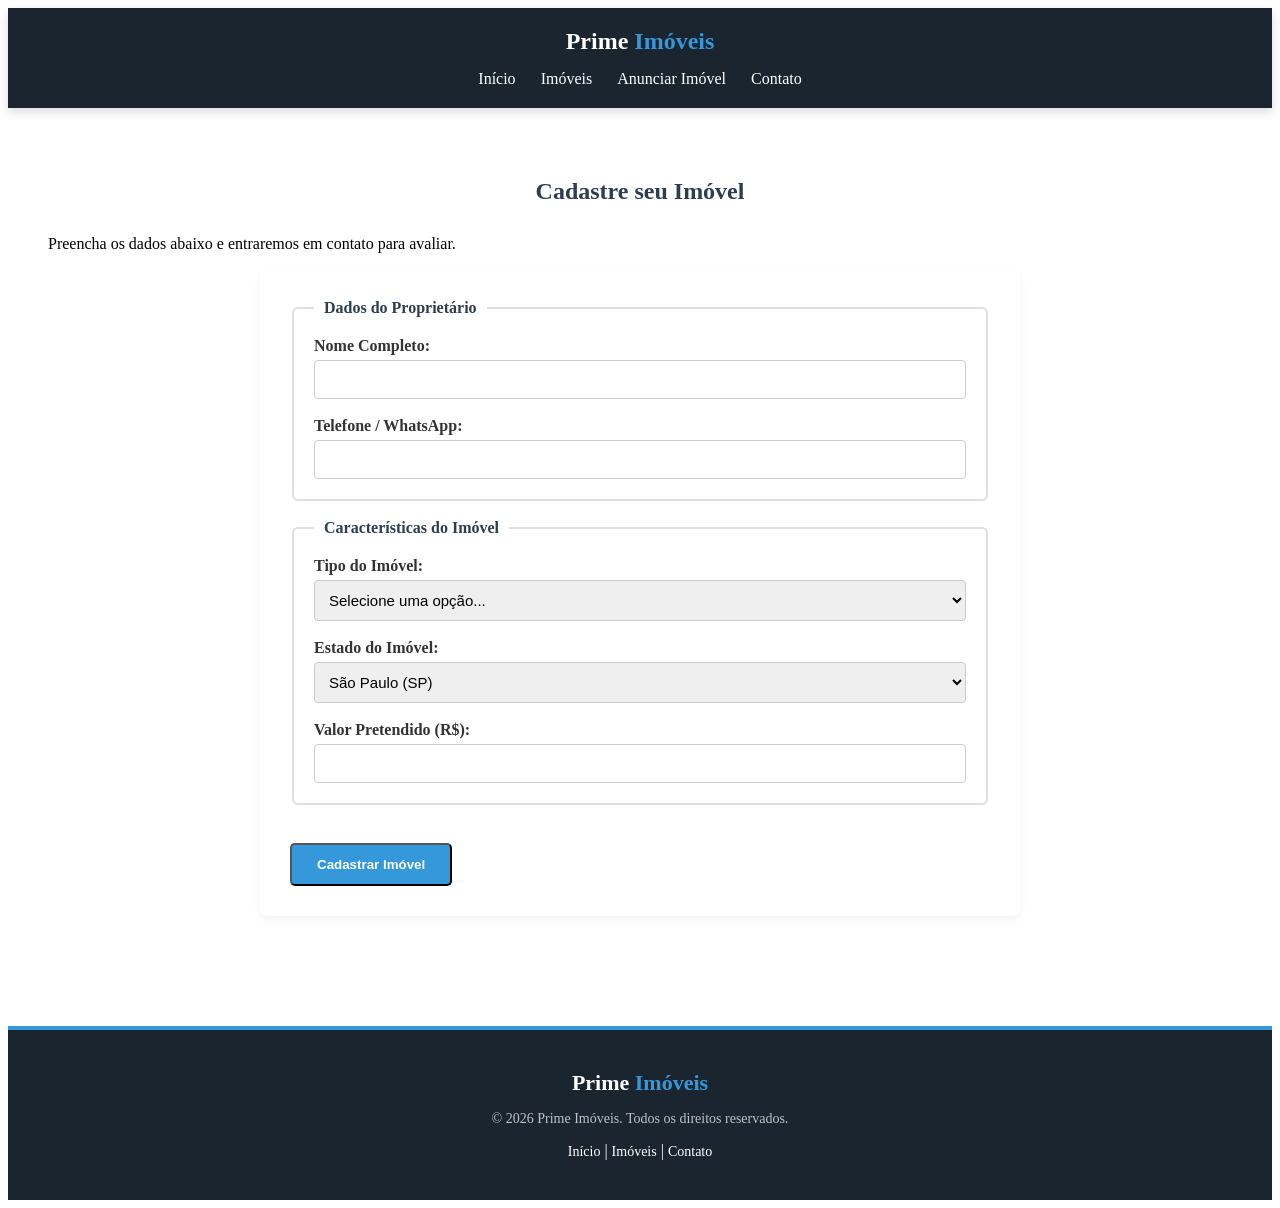
<file: anunciar.html>
<!DOCTYPE html>
<html lang="pt-BR">
<head>
  <meta charset="UTF-8">
  <meta name="viewport" content="width=device-width, initial-scale=1.0">
  <title>Prime Imóveis - Anunciar Imóvel</title>
  <link rel="stylesheet" href="style.css">
</head>
<body>

  <!-- CABEÇALHO -->
  <header class="cabecalho">
    <a href="index.html" class="logo">
      Prime <span>Imóveis</span>
    </a>
    <nav class="menu-navegacao">
      <ul>
        <li><a href="index.html">Início</a></li>
        <li><a href="imoveis.html">Imóveis</a></li>
        <li><a href="anunciar.html">Anunciar Imóvel</a></li>
        <li><a href="contato.html">Contato</a></li>
      </ul>
    </nav>
  </header>

  <!-- FORMULÁRIO DE CADASTRO -->
  <main class="destaques">
    <h2>Cadastre seu Imóvel</h2>
    <p>Preencha os dados abaixo e entraremos em contato para avaliar.</p>

    <form class="formulario-completo">
      <fieldset>
        <legend>Dados do Proprietário</legend>
        <label for="nome-prop">Nome Completo:</label>
        <input type="text" id="nome-prop" required>
        <br><br>
        <label for="telefone">Telefone / WhatsApp:</label>
        <input type="tel" id="telefone" required>
      </fieldset>

      <br>

      <fieldset>
        <legend>Características do Imóvel</legend>
        <label for="tipo-imovel">Tipo do Imóvel:</label>
        <select id="tipo-imovel" name="tipo">
          <option value="" disabled selected>Selecione uma opção...</option>
          <option value="casa">Casa</option>
          <option value="apartamento">Apartamento</option>
          <option value="terreno">Terreno / Lote</option>
        </select>
		
        <br><br>
        <label for="estado">Estado do Imóvel:</label>
        <select id="estado" name="estado">
          <option value="sp">São Paulo (SP)</option>
          <option value="rj">Rio de Janeiro (RJ)</option>
          <option value="mg">Minas Gerais (MG)</option>
          <option value="ba">Bahia (BA)</option>
        </select>
        <br><br>
		
        <label for="valor">Valor Pretendido (R$):</label>
        <input type="number" id="valor" required>
      </fieldset>

      <br>
      <button type="submit" class="botao-principal">Cadastrar Imóvel</button>
    </form>
  </main>
  
  
<footer class="rodape-site">
  <div class="rodape-conteudo">
    <div class="rodape-logo">
      Prime <span>Imóveis</span>
    </div>
    <p>&copy; 2026 Prime Imóveis. Todos os direitos reservados.</p>
    <div class="rodape-links">
      <a href="index.html">Início</a> | 
      <a href="imoveis.html">Imóveis</a> | 
      <a href="contato.html">Contato</a>
    </div>
  </div>
</footer>

<script src="script.js"></script>
</body>
</html>
</file>
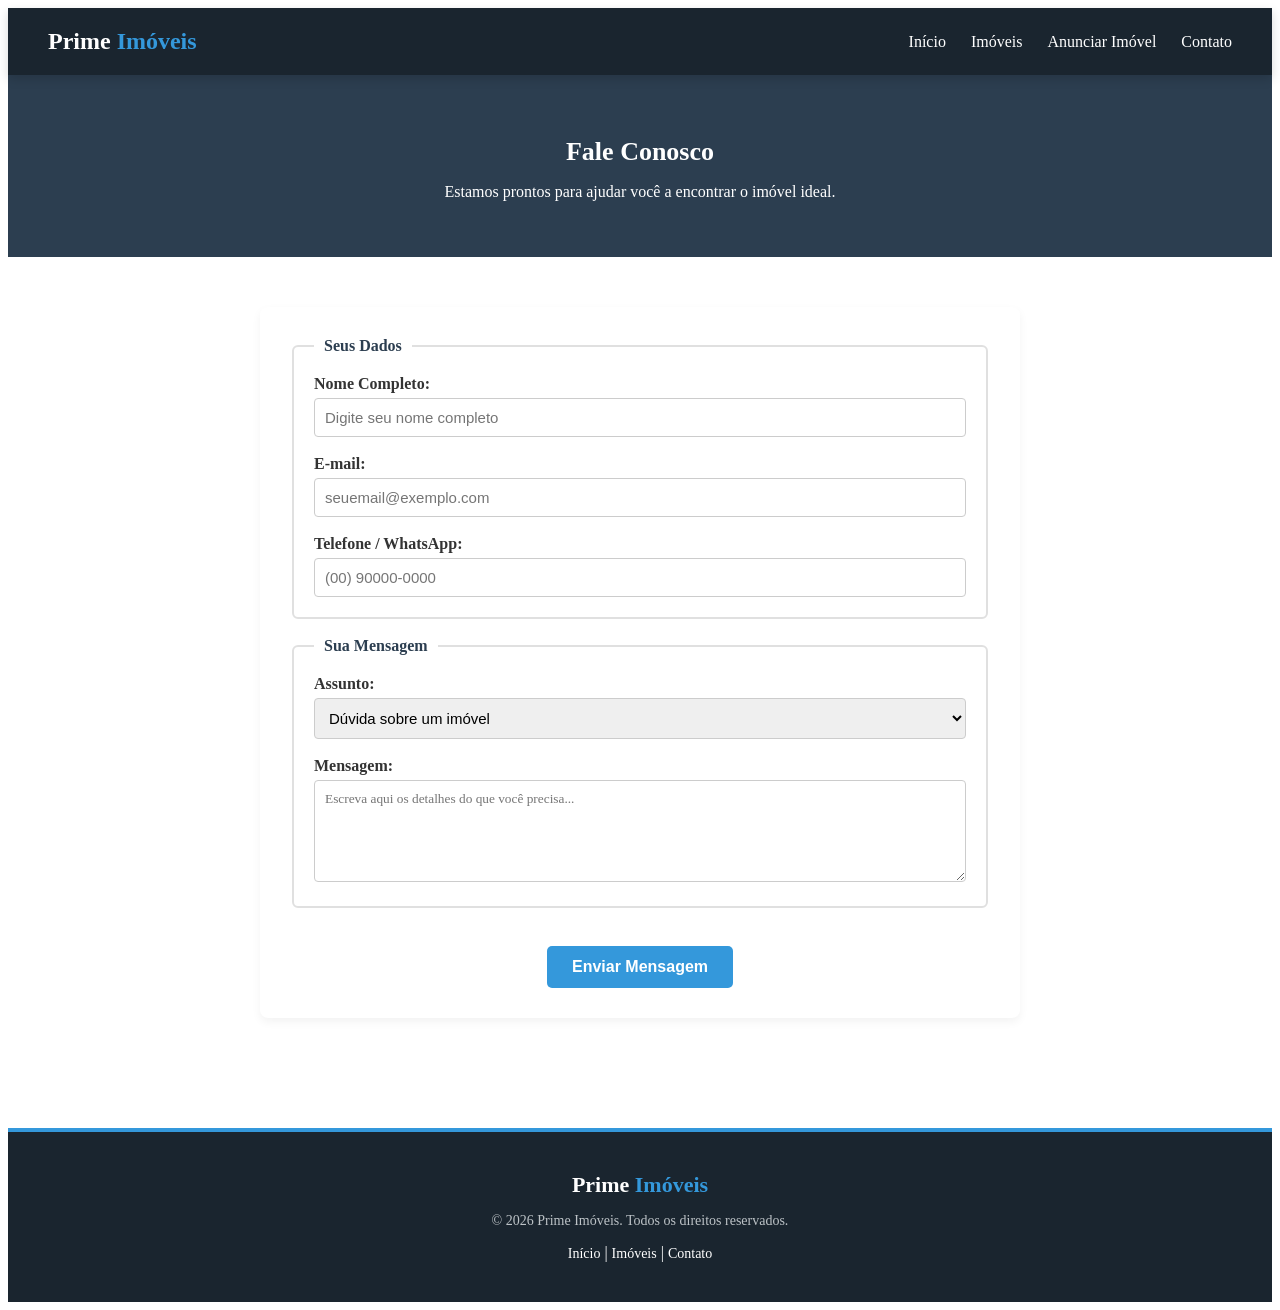
<file: contato.html>
<!DOCTYPE html>
<html lang="pt-BR">
<head>
  <meta charset="UTF-8">
  <meta name="viewport" content="width=device-width, initial-scale=1.0">
  <title>Prime Imóveis - Fale Conosco</title>
  <link rel="stylesheet" href="style.css">
</head>
<body>

  <!-- CABEÇALHO -->
  <header>
    <a href="index.html" class="logo">
      Prime <span>Imóveis</span>
    </a>
    <nav class="menu-navegacao">
      <ul>
        <li><a href="index.html">Início</a></li>
        <li><a href="imoveis.html">Imóveis</a></li>
        <li><a href="anunciar.html">Anunciar Imóvel</a></li>
        <li><a href="contato.html">Contato</a></li>
      </ul>
    </nav>
  </header>

  <!-- BANNER SIMPLES DE TÍTULO -->
  <section class="banner" style="padding: 40px 20px;">
    <h1>Fale <span>Conosco</span></h1>
    <p>Estamos prontos para ajudar você a encontrar o imóvel ideal.</p>
  </section>

  <!-- CONTEÚDO PRINCIPAL: FORMULÁRIO -->
  <main class="destaques">
    <form class="formulario-completo">
      
      <!-- Bloco 1: Dados Pessoais -->
      <fieldset>
        <legend>Seus Dados</legend>
        
        <label for="nome">Nome Completo:</label>
        <input type="text" id="nome" name="nome" placeholder="Digite seu nome completo" required>
        <br><br>

        <label for="email">E-mail:</label>
        <input type="text" id="email" name="email" placeholder="seuemail@exemplo.com" required>
        <br><br>

        <label for="telefone">Telefone / WhatsApp:</label>
        <input type="tel" id="telefone" name="telefone" placeholder="(00) 90000-0000" required>
      </fieldset>

      <br>

      <!-- Bloco 2: Motivo e Mensagem -->
      <fieldset>
        <legend>Sua Mensagem</legend>
        
        <label for="assunto">Assunto:</label>
        <select id="assunto" name="assunto">
          <option value="duvida">Dúvida sobre um imóvel</option>
          <option value="visita">Agendar visita</option>
          <option value="vender">Quero vender meu imóvel</option>
          <option value="outro">Outro assunto</option>
        </select>
        <br><br>

        <label for="mensagem">Mensagem:</label>
        <textarea id="mensagem" name="mensagem" rows="5" placeholder="Escreva aqui os detalhes do que você precisa..." style="width: 100%; padding: 10px; border: 1px solid #ccc; border-radius: 4px; box-sizing: border-box; font-family: inherit;" required></textarea>
      </fieldset>

      <br>
      
      <!-- Botão Enviar -->
      <div style="text-align: center;">
        <button type="submit" class="botao-principal" style="border: none; cursor: pointer; font-size: 16px;">
          Enviar Mensagem
        </button>
      </div>

    </form>
  </main>

  <!-- RODAPÉ DO SITE -->
  <footer class="rodape-site">
    <div class="rodape-conteudo">
      <div class="rodape-logo">
        Prime <span>Imóveis</span>
      </div>
      <p>&copy; 2026 Prime Imóveis. Todos os direitos reservados.</p>
      <div class="rodape-links">
        <a href="index.html">Início</a> | 
        <a href="imoveis.html">Imóveis</a> | 
        <a href="contato.html">Contato</a>
      </div>
    </div>
  </footer>

<script src="script.js"></script>
</body>
</html>
</file>
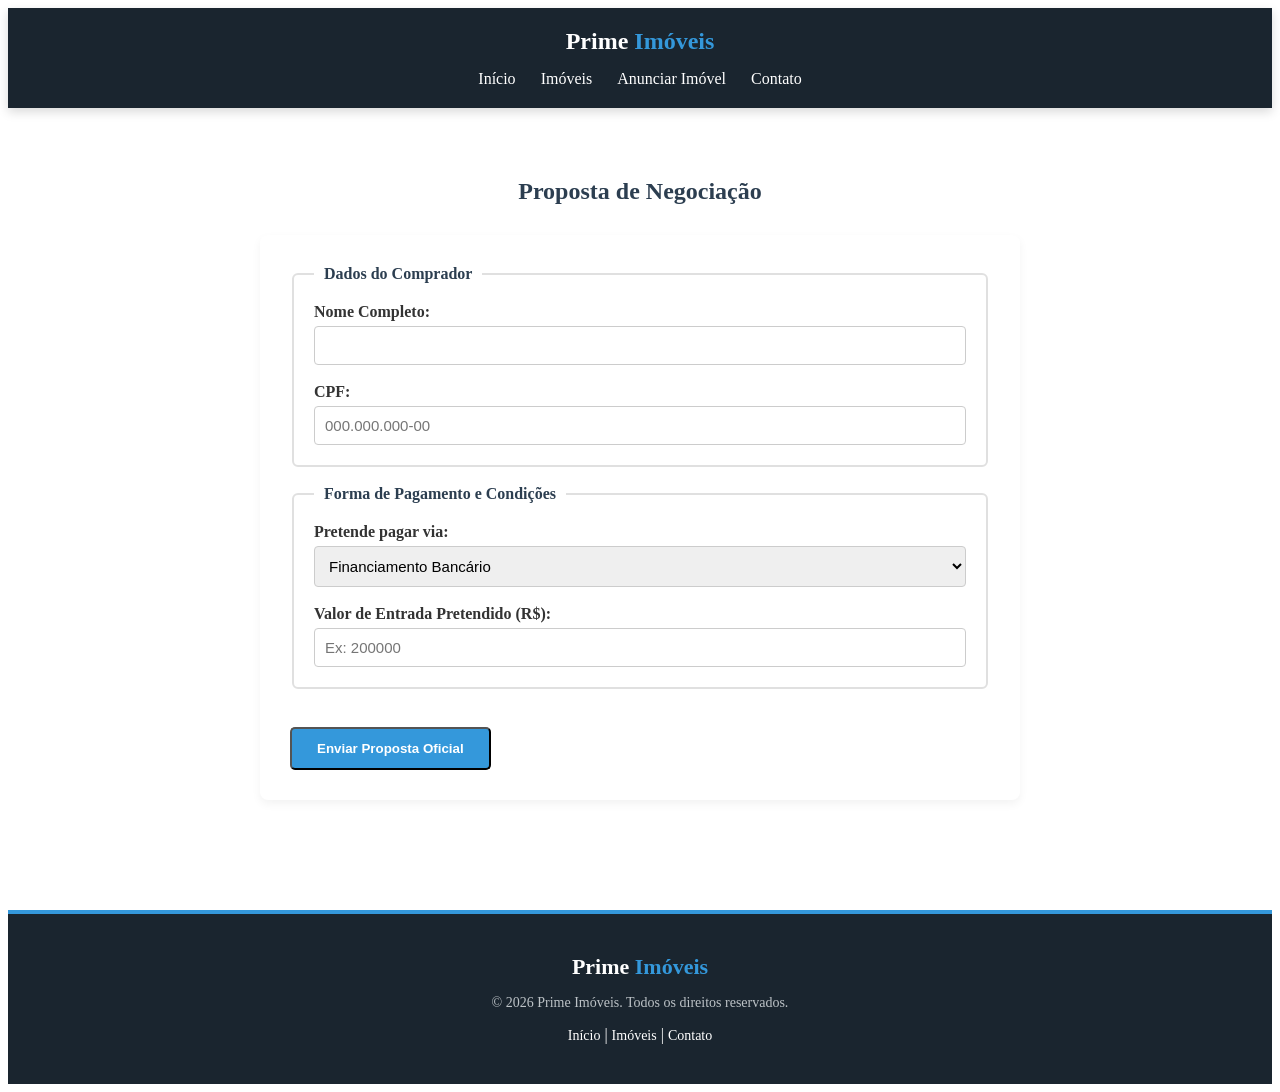
<file: proposta.html>
<!DOCTYPE html>
<html lang="pt-BR">
<head>
  <meta charset="UTF-8">
  <meta name="viewport" content="width=device-width, initial-scale=1.0">
  <title>Prime Imóveis - Enviar Proposta</title>
  <link rel="stylesheet" href="style.css">
</head>
<body>

  <!-- CABEÇALHO -->
  <header class="cabecalho">
    <a href="index.html" class="logo">
      Prime <span>Imóveis</span>
    </a>
    <nav class="menu-navegacao">
      <ul>
        <li><a href="index.html">Início</a></li>
        <li><a href="imoveis.html">Imóveis</a></li>
        <li><a href="anunciar.html">Anunciar Imóvel</a></li>
        <li><a href="contato.html">Contato</a></li>
      </ul>
    </nav>
  </header>

  <!-- FORMULÁRIO DE PROPOSTA / PAGAMENTO -->
  <main class="destaques">
    <h2>Proposta de Negociação</h2>
    
    <form class="formulario-completo">
      <fieldset>
        <legend>Dados do Comprador</legend>
        <label for="nome-comprador">Nome Completo:</label>
        <input type="text" id="nome-comprador" required>
        <br><br>
        <label for="cpf">CPF:</label>
        <input type="text" id="cpf" placeholder="000.000.000-00" required>
      </fieldset>

      <br>

      <fieldset>
        <legend>Forma de Pagamento e Condições</legend>
        <label for="pagamento">Pretende pagar via:</label>
        <select id="pagamento" name="pagamento">
          <option value="financiamento">Financiamento Bancário</option>
          <option value="vista">À Vista (Pix / Transferência)</option>
          <option value="consorcio">Carta de Consórcio</option>
        </select>
        <br><br>
        <label for="entrada">Valor de Entrada Pretendido (R$):</label>
        <input type="number" id="entrada" placeholder="Ex: 200000">
      </fieldset>

      <br>
      <button type="submit" class="botao-principal">Enviar Proposta Oficial</button>
    </form>
  </main>
<footer class="rodape-site">
  <div class="rodape-conteudo">
    <div class="rodape-logo">
      Prime <span>Imóveis</span>
    </div>
    <p>&copy; 2026 Prime Imóveis. Todos os direitos reservados.</p>
    <div class="rodape-links">
      <a href="index.html">Início</a> | 
      <a href="imoveis.html">Imóveis</a> | 
      <a href="contato.html">Contato</a>
    </div>
  </div>
</footer>
</body>
</html>
</file>
<file: style.css>
header {
  display: flex;
  justify-content: space-between;
  align-items: center;
  padding: 20px 40px;
  background-color: #1a252f;
  position: sticky;
  top: 0;
  z-index: 1000;
  box-shadow: 0 4px 10px rgba(0, 0, 0, 0.15);
}


.logo {
  color: white;
  font-size: 24px;
  font-weight: bold;
  text-decoration: none; 
}


.logo span {
  color: #3498db; 
}

.menu-navegacao ul {
  list-style: none;
  display: flex;
  gap: 25px; 
  margin: 0;
  padding: 0;
}


.menu-navegacao a {
  color: white;
  text-decoration: none;
  font-size: 16px;
  transition: color 0.3s;
}


.menu-navegacao a:hover {
  color: #3498db;
}
.banner {
  background-color: #2c3e50;
  color: white;
  text-align: center;
  padding: 80px 20px;
}

.banner h1 {
  font-size: 36px;
  margin-bottom: 10px;
}

.banner .destaque {
  color: #3498db; /* Azul no texto "sonhos" */
}

.botao-principal {
  display: inline-block;
  margin-top: 20px;
  padding: 12px 25px;
  background-color: #3498db;
  color: white;
  text-decoration: none;
  border-radius: 5px;
  font-weight: bold;
}

/* --- SEÇÃO DE DESTAQUES --- */
.destaques {
  padding: 50px 40px;
  max-width: 1200px;
  margin: 0 auto;
}

.destaques h2 {
  text-align: center;
  margin-bottom: 30px;
  color: #2c3e50;
}


/* Grade de Cards (Padrão: 3 colunas no PC sem travar o celular) */
.grade-imoveis {
  display: grid;
  grid-template-columns: repeat(3, 1fr);
  gap: 25px;
  padding: 0 20px;
  max-width: 1200px;
  margin: 0 auto;
}

/* Estilo Individual de cada Card */
.card-imovel {
  width: 100% !important;
  max-width: none !important;
  box-sizing: border-box;
  border: 1px solid #e0e0e0;
  border-radius: 8px;
  overflow: hidden;
  background-color: white;
  box-shadow: 0 4px 6px rgba(0, 0, 0, 0.05);
  transition: transform 0.3s ease, box-shadow 0.3s ease;
}
.card-imovel:hover {
  transform: translateY(-6px);
  box-shadow: 0 10px 20px rgba(0, 0, 0, 0.12);
}

.imagem-container {
  height: 180px; 
    position: relative;
 
 
}
img {
	max-width: 100%;
	height: auto;
	display:block;
	
}
.imagem-container img {
	width: 100%;
	height: 100%;
	
	object-fit: cover;
}

/* Etiquetas (SPAN) no canto da imagem */
.badge {
  position: absolute;
  top: 15px;
  left: 15px;
  padding: 5px 12px;
  border-radius: 4px;
  color: white;
  font-weight: bold;
  font-size: 12px;
  text-transform: uppercase;
}

.badge-venda { background-color: #27ae60; }   /* Verde */
.badge-aluguel { background-color: #e67e22; } /* Laranja */

.info-imovel {
  padding: 20px;
}

.preco {
  color: #2c3e50;
  font-size: 20px;
  font-weight: bold;
  margin: 10px 0 5px;
}

.endereco {
  color: #7f8c8d;
  font-size: 14px;
  margin-bottom: 15px;
}

.detalhes {
  border-top: 1px solid #eee;
  padding-top: 15px;
  font-size: 13px;
  color: #555;
}

/* ====================================================
   RESPONSIVIDADE (MEDIA QUERIES) - EXIGÊNCIA DO PROFESSOR
   ==================================================== */

/* Para tablets e telas médias: reduz para 2 colunas */
/* Para tablets (até 800px): 2 colunas */
@media (max-width: 800px) {
  .grade-imoveis {
    grid-template-columns: repeat(2, 1fr) !important;
  }
}

/* Para celulares (até 600px): 1 COLUNA SÓ (Fim do esmagamento!) */
@media (max-width: 600px) {
  .grade-imoveis {
    grid-template-columns: 1fr !important;
    padding: 0 15px;
  }
  
  .card-imovel {
    width: 100% !important;
  }
}
  
  .cabecalho {
    flex-direction: column;
    gap: 15px;
  }

  .banner h1 {
    font-size: 26px;
  }
  
  html {
scroll-behavior: smooth;
  }
  
/* --- ESTILO DOS FORMULÁRIOS --- */
.formulario-completo {
  max-width: 700px;
  margin: 0 auto;
  background: white;
  padding: 30px;
  border-radius: 8px;
  box-shadow: 0 4px 10px rgba(0, 0, 0, 0.05);
}

fieldset {
  border: 2px solid #e0e0e0;
  border-radius: 6px;
  padding: 20px;
}

legend {
  font-weight: bold;
  color: #2c3e50;
  padding: 0 10px;
}

label {
  display: inline-block;
  margin-bottom: 5px;
  font-weight: bold;
  color: #333;
}

input[type="text"],
input[type="tel"],
input[type="number"],
select {
  width: 100%;
  padding: 10px;
  border: 1px solid #ccc;
  border-radius: 4px;
  font-size: 15px;
  box-sizing: border-box;
}

/* --- BARRA DE FILTRO --- */
.barra-filtro {
  display: flex;
  gap: 15px;
  justify-content: center;
  align-items: center;
  margin-bottom: 30px;
  flex-wrap: wrap;
}

.barra-filtro select {
  width: auto;
  min-width: 200px;
}
 /* --- BARRA DE FILTRO MODERNA E ELEGANTE --- */

/* Caixa principal que abraça os filtros */
.filtro-imoveis {
  background: linear-gradient(135deg, #f8f9fa 0%, #e9ecef 100%);
  padding: 35px 20px;
  max-width: 900px;
  margin: 40px auto;
  border-radius: 16px;
  box-shadow: 0 10px 30px rgba(0, 0, 0, 0.06);
  text-align: center;
  border: 1px solid rgba(255, 255, 255, 0.8);
}

.filtro-imoveis h2 {
  color: #1a252f;
  margin-bottom: 25px;
  font-size: 26px;
  font-weight: 700;
  letter-spacing: -0.5px;
}

/* Alinhamento dos campos lado a lado com espaçamento perfeito */
.barra-filtro {
  display: flex;
  justify-content: center;
  align-items: center;
  gap: 25px;
  flex-wrap: wrap;
}

/* Estilo individual de cada grupo (rótulo + select) */
.barra-filtro div, 
.barra-filtro span,
.barra-filtro label {
  display: flex;
  flex-direction: column;
  align-items: flex-start;
  gap: 8px;
}

.barra-filtro label {
  font-weight: 600;
  color: #495057;
  font-size: 14px;
  text-transform: uppercase;
  letter-spacing: 0.5px;
}

/* O Dropdown (Select) Principal */
.barra-filtro select {
  padding: 14px 18px;
  border: 2px solid #dee2e6;
  border-radius: 10px;
  background-color: #ffffff;
  font-size: 15px;
  color: #212529;
  min-width: 250px;
  cursor: pointer;
  outline: none;
  box-sizing: border-box;
  box-shadow: 0 2px 5px rgba(0, 0, 0, 0.02);
  transition: all 0.3s cubic-bezier(0.4, 0, 0.2, 1);
  
  /* Melhora a seta nativa do select em alguns navegadores */
  appearance: none;
  -webkit-appearance: none;
  -moz-appearance: none;
  background-image: url("data:image/svg+xml;charset=UTF-8,%3csvg xmlns='http://www.w3.org/2000/svg' viewBox='0 0 24 24' fill='none' stroke='%23495057' stroke-width='2' stroke-linecap='round' stroke-linejoin='round'%3e%3Cpolyline points='6 9 12 15 18 9'%3E%3C/polyline%3E%3C/svg%3E");
  background-repeat: no-repeat;
  background-position: right 15px center;
  background-size: 16px;
  padding-right: 45px;
}

/* Efeito de foco e hover super moderno */
.barra-filtro select:hover {
  border-color: #adb5bd;
  box-shadow: 0 4px 12px rgba(0, 0, 0, 0.05);
}

.barra-filtro select:focus {
  border-color: #3498db;
  background-color: #ffffff;
  box-shadow: 0 0 0 4px rgba(52, 152, 219, 0.15);
}

/* Responsividade para celulares */
@media (max-width: 600px) {
  .barra-filtro {
    flex-direction: column;
    gap: 15px;
  }
  
  .barra-filtro select {
    width: 100%;
    min-width: 100%;
  }
  
  .barra-filtro label {
    align-self: flex-start;
  }
}
/* Cria o layout de duas colunas (Lado a Lado) */
.conteudo-detalhes {
  display: grid;
  grid-template-columns: 1fr 1fr; /* Divide a tela em 2 partes iguais */
  gap: 30px;                      /* Espaço entre o texto e o mapa */
  align-items: start;             /* Alinha ambos no topo */
  margin-top: 30px;
}

/* Ajusta o tamanho do mapa para preencher perfeitamente a coluna dele */
.mapa-imovel iframe {
  width: 100%;
  height: 320px; /* Altura ideal para ficar proporcional ao texto */
  border-radius: 8px;
  box-shadow: 0 4px 10px rgba(0, 0, 0, 0.08);
}

/* RESPONSIVIDADE: No celular, volta a ficar um embaixo do outro */
@media (max-width: 768px) {
  .conteudo-detalhes {
    grid-template-columns: 1fr; /* Transforma em 1 coluna só */
  }
}



/* --- ESTILO DO RODAPÉ (Igual ao Topo) --- */
.rodape-site {
  background-color: #1a252f; /* DEVE SER A MESMA COR DO SEU CABEÇALHO */
  color: #ffffff;
  padding: 40px 20px;
  text-align: center;
  margin-top: 60px; /* Afasta o rodapé do conteúdo de cima */
  border-top: 4px solid #3498db; /* Uma linha de detalhe elegante combinando com os botões */
}

.rodape-conteudo {
  max-width: 1200px;
  margin: 0 auto;
  display: flex;
  flex-direction: column;
  align-items: center;
  gap: 15px;
}

.rodape-logo {
  font-size: 22px;
  font-weight: bold;
}

.rodape-logo span {
  color: #3498db; /* Mantém o destaque azul da marca */
}

.rodape-site p {
  color: #bdc3c7; /* Cinza claro suave para o texto não ficar gritando */
  font-size: 14px;
  margin: 0;
}

.rodape-links a {
  color: #ffffff;
  text-decoration: none;
  font-size: 14px;
  transition: color 0.3s;
}

.rodape-links a:hover {
  color: #3498db; /* Efeito quando passa o mouse nos links do rodapé */
}

.mapa-imovel h3,
.foto-extra h3 {
  color: #2c3e50;
  font-size: 20px;
  margin-bottom: 15px;
  border-bottom: 2px solid #3498db;
  padding-bottom: 8px;
  display: inline-block;
}

/* Espaçamento que separa a foto extra do mapa acima dela */
.foto-extra {
  margin-top: 30px;
  width: 100%;
}

/* Acabamento da segunda imagem igual ao dos cards e do mapa */
.foto-extra img {
  width: 100%;
  height: auto;
  max-height: 320px;       /* Evita que uma foto vertical estique demais a página */
  object-fit: cover;       /* Corta suavemente sem distorcer a proporção da foto */
  border-radius: 8px;
  box-shadow: 0 4px 10px rgba(0, 0, 0, 0.08);
  display: block;
  transition: transform 0.3s ease, box-shadow 0.3s ease;
}

/* Efeito sutil ao passar o mouse por cima da foto extra */
.foto-extra img:hover {
  transform: translateY(-4px);
  box-shadow: 0 8px 18px rgba(0, 0, 0, 0.15);
}
/* ====================================================
   TELA DE ENTRADA (SPLIT SCREEN)
   ==================================================== */

/* Remove margens e trava a rolagem para parecer um aplicativo */
.corpo-entrada {
  margin: 0;
  padding: 0;
  overflow: hidden;
  background-color: #0f172a; /* Tom azul escuro elegante */
}

/* Divide a tela exatamente ao meio e ocupa 100% da altura do monitor */
.tela-entrada {
  display: grid;
  grid-template-columns: 1.1fr 0.9fr; /* Lado da foto um pouquinho mais largo */
  height: 100vh;
  width: 100vw;
}

/* --- LADO ESQUERDO (IMAGEM) --- */
.entrada-imagem {
  width: 100%;
  height: 100%;
  overflow: hidden;
  position: relative;
}

.entrada-imagem img {
  width: 100%;
  height: 100%;
  object-fit: cover; /* Faz a foto cobrir tudo sem amassar */
  display: block;
}

/* --- LADO DIREITO (CONTEÚDO E TOM DA MARCA) --- */
.entrada-conteudo {
  background: linear-gradient(135deg, #0f172a 0%, #1e293b 100%);
  display: flex;
  align-items: center;
  justify-content: center;
  padding: 40px;
  text-align: center;
}

.caixa-apresentacao {
  max-width: 420px;
}

/* Logo em tamanho grande */
.logo-grande {
  font-size: 46px;
  font-weight: 800;
  color: #ffffff;
  letter-spacing: -1px;
  margin-bottom: 15px;
}

.logo-grande span {
  color: #38bdf8; /* Azul claro de destaque da marca */
}

.subtitulo-entrada {
  color: #cbd5e1;
  font-size: 18px;
  line-height: 1.6;
  margin-bottom: 30px;
}

/* Linha decorativa para separar o texto do botão */
.linha-decorativa {
  border: 0;
  height: 1px;
  background: rgba(255, 255, 255, 0.15);
  margin-bottom: 35px;
}

/* Botão de Entrada Especial */
.botao-entrada {
  display: inline-block;
  background-color: #38bdf8;
  color: #0f172a;
  font-size: 18px;
  font-weight: bold;
  text-decoration: none;
  padding: 16px 40px;
  border-radius: 50px;
  box-shadow: 0 10px 25px rgba(56, 189, 248, 0.3);
  transition: all 0.3s ease;
}

.botao-entrada:hover {
  background-color: #0284c7;
  color: #ffffff;
  transform: translateY(-3px);
  box-shadow: 0 15px 30px rgba(56, 189, 248, 0.4);
}

/* --- RESPONSIVIDADE PARA CELULARES --- */
@media (max-width: 768px) {
  .corpo-entrada {
    overflow: auto;
  }
  
  .tela-entrada {
    grid-template-columns: 1fr; /* Vira 1 coluna só em telas pequenas */
    height: auto;
  }

  .entrada-imagem {
    height: 40vh; /* Foto fica no topo no celular */
  }

  .entrada-conteudo {
    min-height: 60vh;
  }
}
.entrada-imagem img {
  width: 100%;
  height: 100%;
  object-fit: cover;               /* Mantém a proporção sem amassar */
  object-position: center;         /* Centraliza a melhor parte da foto */
  image-rendering: -webkit-optimize-contrast; /* Força maior nitidez no navegador */
  image-rendering: crisp-edges;
  display: block;
}

/* ====================================================
   CARROSSEL DE IMAGENS DO IMÓVEL
   ==================================================== */
.carrossel-imovel {
  position: relative;
  width: 100%;
  max-width: 100%;
  height: 380px; /* Altura fixa para o carrossel não pular ao trocar de foto */
  border-radius: 12px;
  overflow: hidden;
  box-shadow: 0 8px 20px rgba(0, 0, 0, 0.15);
  margin-bottom: 25px;
  background-color: #1e293b;
}

.slides-container {
  width: 100%;
  height: 100%;
  position: relative;
}

/* Esconde todas as imagens por padrão */
.slide {
  width: 100%;
  height: 100%;
  object-fit: cover; /* Mantém a proporção sem amassar */
  position: absolute;
  top: 0;
  left: 0;
  opacity: 0;
  transition: opacity 0.5s ease-in-out; /* Efeito de transição suave (fade) */
  display: none;
}

/* A foto com a classe "ativo" é a única que aparece */
.slide.ativo {
  opacity: 1;
  display: block;
}

/* -- SETAS LATERALES -- */
.seta-carrossel {
  position: absolute;
  top: 50%;
  transform: translateY(-50%);
  background-color: rgba(15, 23, 42, 0.6);
  color: white;
  border: none;
  font-size: 24px;
  padding: 12px 16px;
  cursor: pointer;
  transition: background-color 0.3s ease;
  z-index: 10;
  border-radius: 4px;
}

.seta-carrossel:hover {
  background-color: rgba(15, 23, 42, 0.9);
}

.seta-esq { left: 15px; }
.seta-dir { right: 15px; }

/* -- BOLINHAS INDICADORAS -- */
.indicadores-carrossel {
  position: absolute;
  bottom: 15px;
  width: 100%;
  text-align: center;
  z-index: 10;
}

.ponto {
  cursor: pointer;
  height: 12px;
  width: 12px;
  margin: 0 5px;
  background-color: rgba(255, 255, 255, 0.5);
  border-radius: 50%;
  display: inline-block;
  transition: background-color 0.3s ease, transform 0.3s ease;
}

.ponto.ativo, .ponto:hover {
  background-color: #38bdf8; /* Azul claro da marca */
  transform: scale(1.2);
}
.entrada-imagem iframe {
  width: 100%;
  height: 100%;
  pointer-events: none; /* Impede de clicar para pausar ou abrir o YouTube */
  object-fit: cover;
  transform: scale(1.3); /* Dá um zoom no YouTube para esconder as bordas pretas do player */
}
}
</file>
